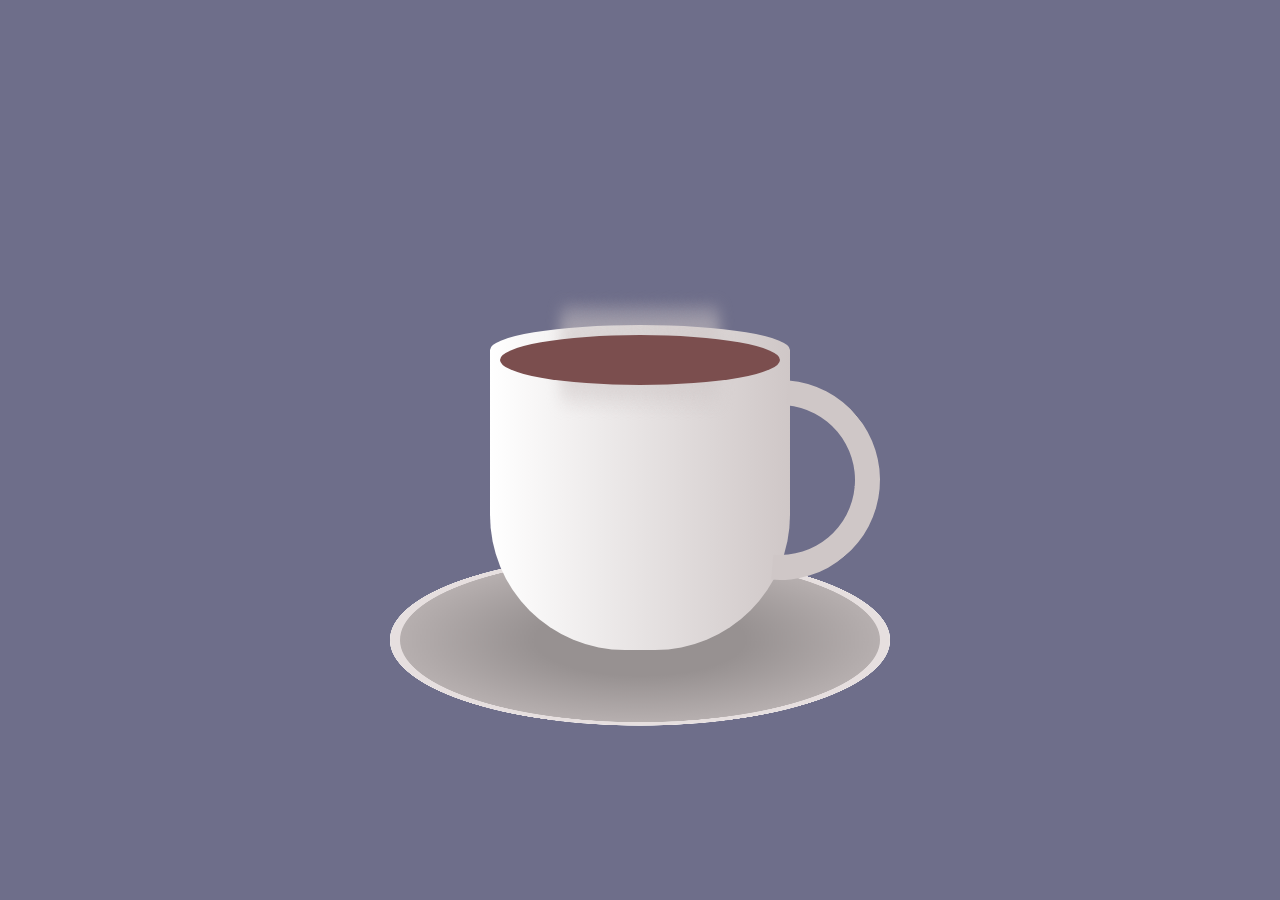
<file: hot-tea/index.html>
<!DOCTYPE html>
<html lang="en">
  <head>
    <meta charset="UTF-8" />
    <meta http-equiv="X-UA-Compatible" content="IE=edge" />
    <meta name="viewport" content="width=device-width, initial-scale=1.0" />
    <link rel="stylesheet" type="text/css" href="index.css" />
    <title>Hot Tea Animation</title>
  </head>
  <body>
    <div class="wrapper">
      <div class="cup">
        <div class="top">
          <div class="vapor">
            <div style="--i: 11"></div>
            <div style="--i: 2"></div>
            <div style="--i: 4"></div>
            <div style="--i: 8"></div>
            <div style="--i: 5"></div>
            <div style="--i: 10"></div>
            <div style="--i: 1"></div>
            <div style="--i: 3"></div>
            <div style="--i: 6"></div>
            <div style="--i: 7"></div>
            <div style="--i: 12"></div>
            <div style="--i: 9"></div>
            <div style="--i: 0"></div>
          </div>
          <div class="circle"></div>
        </div>
        <div class="handle"></div>
      </div>
      <div class="plate"></div>
      <div class="plate-top"></div>
      <div class="plate-top"></div>
    </div>
  </body>
</html>
</file>
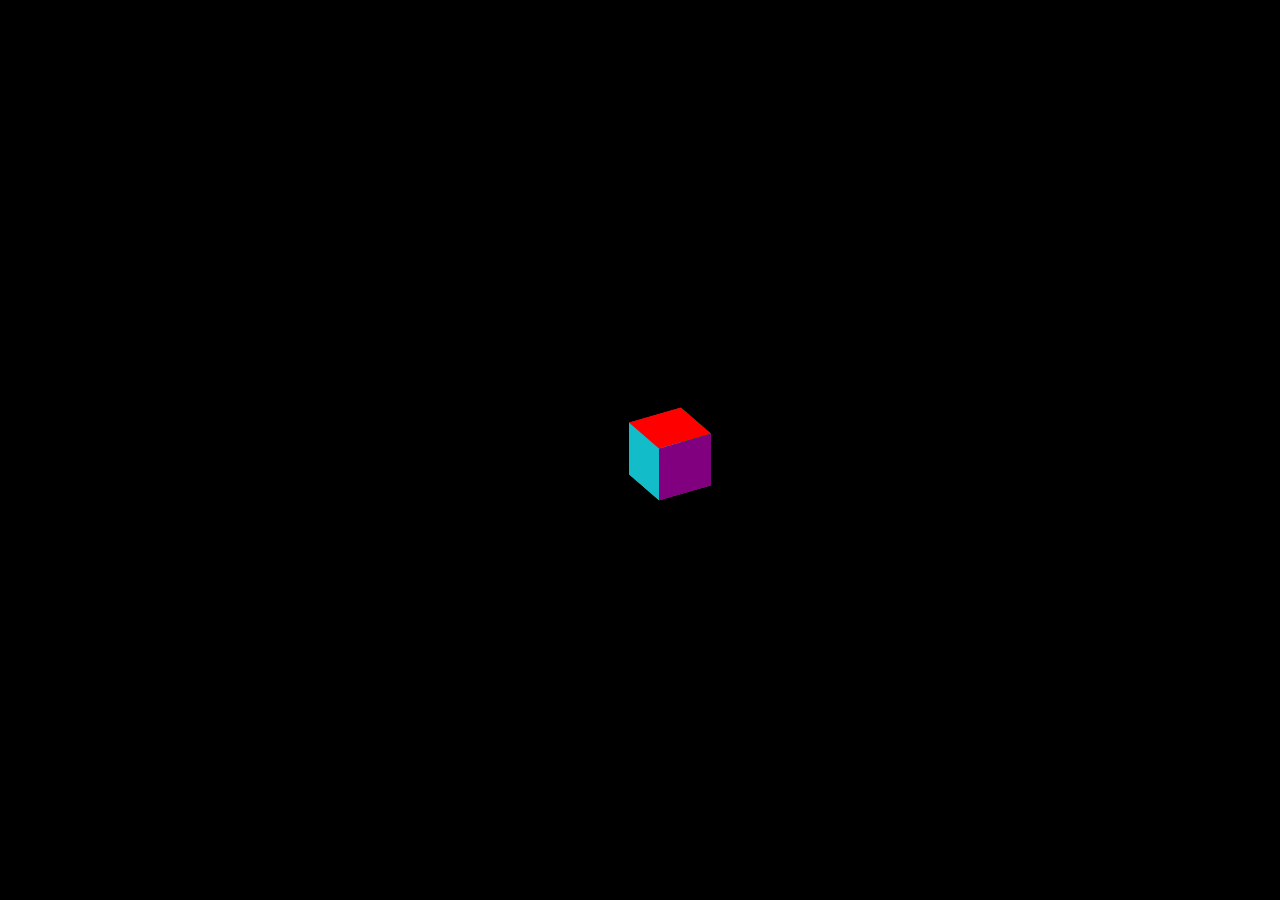
<file: spining-cube/index.html>
<!DOCTYPE html>
<html lang="en">
  <head>
    <meta charset="UTF-8" />
    <meta http-equiv="X-UA-Compatible" content="IE=edge" />
    <meta name="viewport" content="width=device-width, initial-scale=1.0" />
    <link rel="stylesheet" type="text/css" href="index.css" />
    <title>New Year Animation</title>
  </head>
  <body>
    <div class="cube">
      <div class="side top"></div>
      <div class="side left"></div>
      <div class="side front"></div>
      <div class="side bottom"></div>
      <div class="side some"></div>
      <div class="side someone"></div>
    </div>
    <div class="test"></div>
  </body>
</html>
</file>
<file: hot-tea/index.css>
*,
::after,
::before {
  margin: 0;
  padding: 0;
  box-sizing: border-box;
}

body {
  width: 100%;
  min-height: 100vh;
  background-color: rgb(110, 110, 138);
  display: flex;
  align-items: center;
  justify-content: center;
}

.wrapper {
  position: relative;
}

.cup {
  background: linear-gradient(to right, white, rgb(207, 199, 199));
  width: 300px;
  height: 300px;
  border-radius: 0 0 45% 45%;
  position: relative;
  top: 50px;
  z-index: 200;
}

.top {
  position: absolute;
  top: -25px;
  width: 100%;
  height: 50px;
  background: linear-gradient(to right, white, rgb(207, 199, 199));
  border-radius: 50%;
}

.circle {
  position: absolute;
  width: calc(100% - 20px);
  top: 10px;
  left: 10px;
  height: 50px;
  background-color: rgb(123, 78, 78);
  border-radius: 50%;
}
.handle {
  position: absolute;
  width: 200px;
  top: 30px;
  right: -90px;
  height: 200px;
  border: 25px solid rgb(207, 199, 199);
  z-index: 1;
  border-radius: 50%;
  border-left: 25px solid transparent;
  border-bottom: 25px solid transparent;
  transform: rotateZ(50deg);
}
.plate {
  position: absolute;
  left: -100px;
  top: 90px;
  border: 10px solid rgb(230, 223, 223);
  border-radius: 50%;
  width: 500px;
  height: 500px;
  transform: rotateX(250deg);
  z-index: 12;
}
.plate-top {
  position: absolute;
  left: -100px;
  top: 90px;
  border: 5px solid white;
  background: radial-gradient(rgb(151, 145, 145) 30%, rgb(207, 199, 199));
  border-radius: 50%;
  width: 500px;
  height: 500px;
  transform: rotateX(250deg);
  z-index: 11;
}
.vapor {
  align-items: center;
  justify-content: center;
  display: flex;
  gap: 2px;
}
.vapor > div {
  position: relative;
  top: -20px;
  width: 10px;
  height: 100px;
  background-color: rgb(207, 199, 199);
  border-radius: 50%;
  filter: blur(8px);
  animation: animate 5s linear infinite;
  animation-delay: calc(var(--i) * -0.5s);
}

@keyframes animate {
  0% {
    transform: translateY(0px) scaleX(1);
  }
  15% {
    opacity: 1;
  }
  50% {
    transform: translateY(-200px) scaleX(5);
  }
  90% {
    opacity: 0;
  }
  100% {
    transform: translateY(-400px) scaleX(10);
  }
}
</file>
<file: spining-cube/index.css>
*,
::after,
::before {
  margin: 0;
  padding: 0;
  box-sizing: border-box;
}
body {
  display: flex;
  align-items: center;
  justify-content: center;
  width: 100%;
  height: 100vh;
  background-color: black;
}
.cube {
  width: 60px;
  height: 60px;
  position: absolute;
  top: 50%;
  left: 50%;
  transform-style: preserve-3d;
  transform: rotateX(240deg) rotateZ(-60deg);
  animation: animate 3s linear infinite;
}
@keyframes animate {
  0% {
    transform: rotateX(240deg) rotateZ(0deg);
  }
  100% {
    transform: rotateX(240deg) rotateZ(360deg);
  }
}

.side {
  width: 100%;
  height: 100%;
  top: 0;
  left: 0;
  position: absolute;
}

.top {
  transform: translateZ(-60px);
  background: red;
}

.front {
  transform: rotateX(90deg);
  transform-origin: bottom;
  background: green;
}

.left {
  width: 60px;
  transform: translateZ(-60px) rotateY(90deg);
  transform-origin: right;
  background: purple;
}
.bottom {
  transform: rotateX(90deg) translateZ(10deg);
  transform-origin: left;
  background: rgb(111, 111, 28);
}

.some {
  transform: rotateY(90deg);
  transform-origin: left;
  background: rgb(71, 120, 179);
}

.someone {
  transform: rotateX(90deg) translateZ(60px);
  transform-origin: bottom;
  background: rgb(18, 188, 200);
}
</file>
